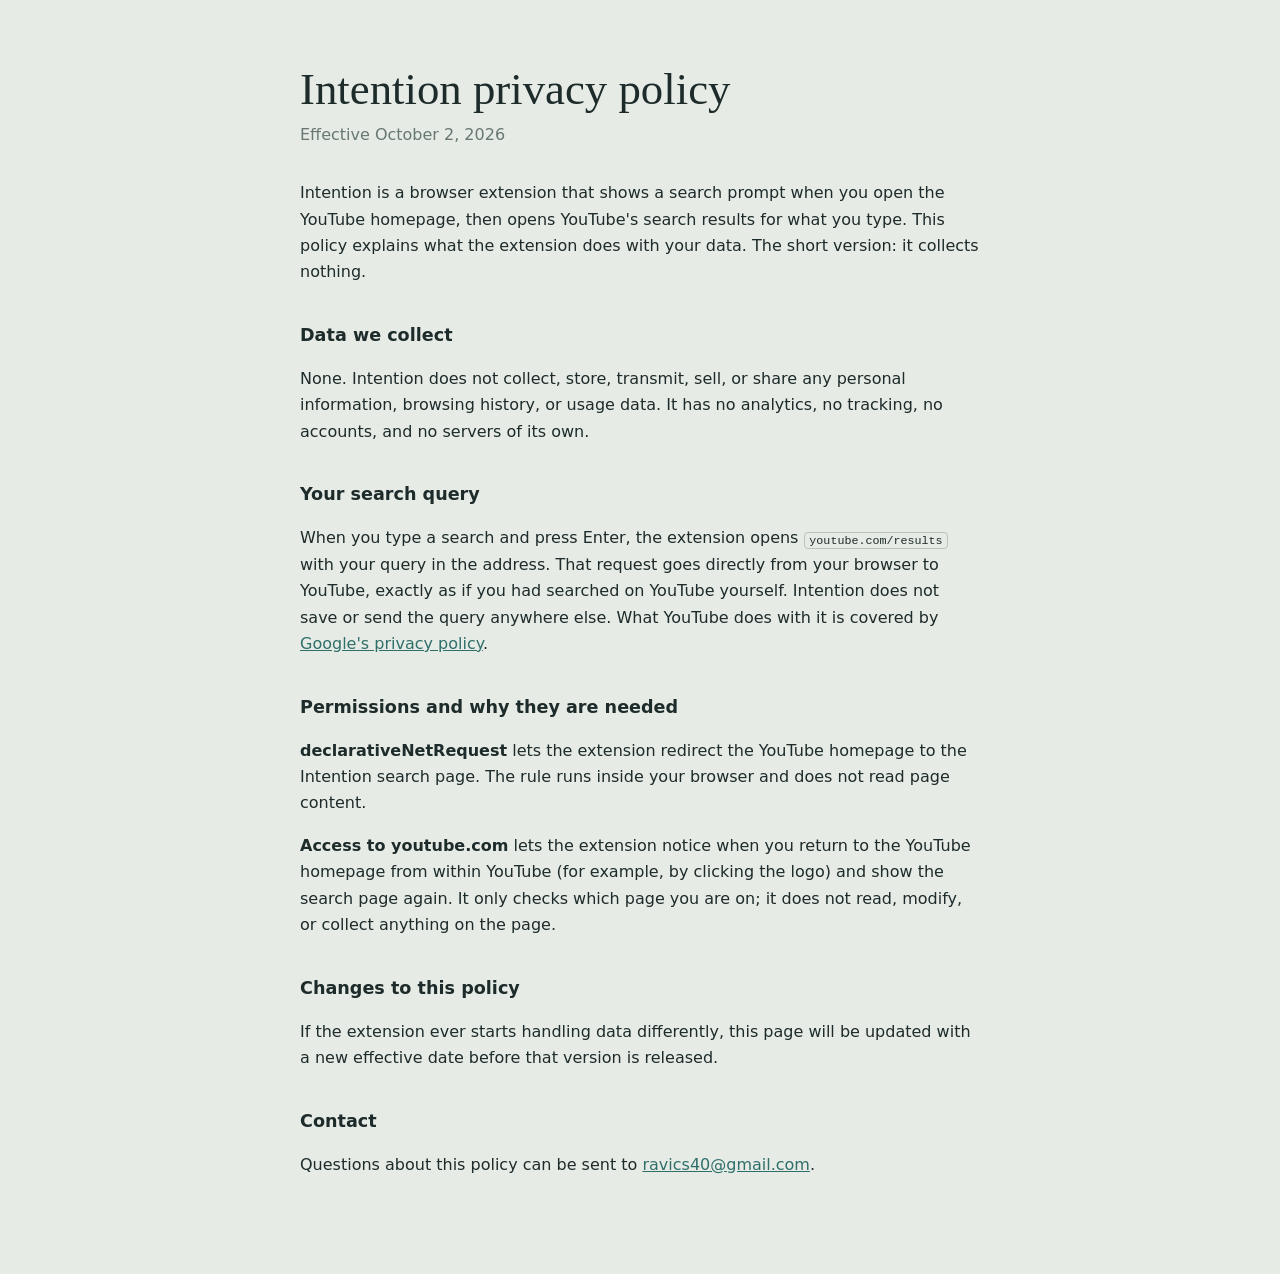
<file: index.html>
<!doctype html>
<html lang="en">
<head>
  <meta charset="utf-8">
  <meta name="viewport" content="width=device-width, initial-scale=1">
  <title>Intention: Privacy Policy</title>
  <style>
    :root { --bg:#E7EBE6; --ink:#1D2B2A; --muted:#677872; --line:#B9C4BD; --link:#2F6F6A; color-scheme: light dark; }
    @media (prefers-color-scheme: dark) { :root { --bg:#172120; --ink:#E3EAE5; --muted:#8FA29B; --line:#34443F; --link:#7FBFB6; } }
    body { margin:0; background:var(--bg); color:var(--ink);
      font-family:"Segoe UI Variable Text","Segoe UI",system-ui,-apple-system,sans-serif; line-height:1.65; }
    main { max-width:680px; margin:0 auto; padding:4rem 1.5rem 5rem; }
    h1 { font-family:"Iowan Old Style","Palatino Linotype",Palatino,Georgia,serif; font-weight:400;
      font-size:clamp(2rem,5vw,2.8rem); line-height:1.15; margin:0 0 .4rem; }
    h2 { font-size:1.1rem; margin:2.2rem 0 .4rem; }
    .date { color:var(--muted); margin:0 0 2rem; }
    a { color:var(--link); }
    code { font-size:.9em; padding:.05rem .3rem; border:1px solid var(--line); border-radius:4px; }
  </style>
</head>
<body>
<main>
  <h1>Intention privacy policy</h1>
  <p class="date">Effective October 2, 2026</p>

  <p>Intention is a browser extension that shows a search prompt when you open the YouTube homepage, then opens YouTube's search results for what you type. This policy explains what the extension does with your data. The short version: it collects nothing.</p>

  <h2>Data we collect</h2>
  <p>None. Intention does not collect, store, transmit, sell, or share any personal information, browsing history, or usage data. It has no analytics, no tracking, no accounts, and no servers of its own.</p>

  <h2>Your search query</h2>
  <p>When you type a search and press Enter, the extension opens <code>youtube.com/results</code> with your query in the address. That request goes directly from your browser to YouTube, exactly as if you had searched on YouTube yourself. Intention does not save or send the query anywhere else. What YouTube does with it is covered by <a href="https://policies.google.com/privacy">Google's privacy policy</a>.</p>

  <h2>Permissions and why they are needed</h2>
  <p><strong>declarativeNetRequest</strong> lets the extension redirect the YouTube homepage to the Intention search page. The rule runs inside your browser and does not read page content.</p>
  <p><strong>Access to youtube.com</strong> lets the extension notice when you return to the YouTube homepage from within YouTube (for example, by clicking the logo) and show the search page again. It only checks which page you are on; it does not read, modify, or collect anything on the page.</p>

  <h2>Changes to this policy</h2>
  <p>If the extension ever starts handling data differently, this page will be updated with a new effective date before that version is released.</p>

  <h2>Contact</h2>
  <p>Questions about this policy can be sent to <a href="mailto:ravics40@gmail.com">ravics40@gmail.com</a>.</p>
</main>
</body>
</html>
</file>
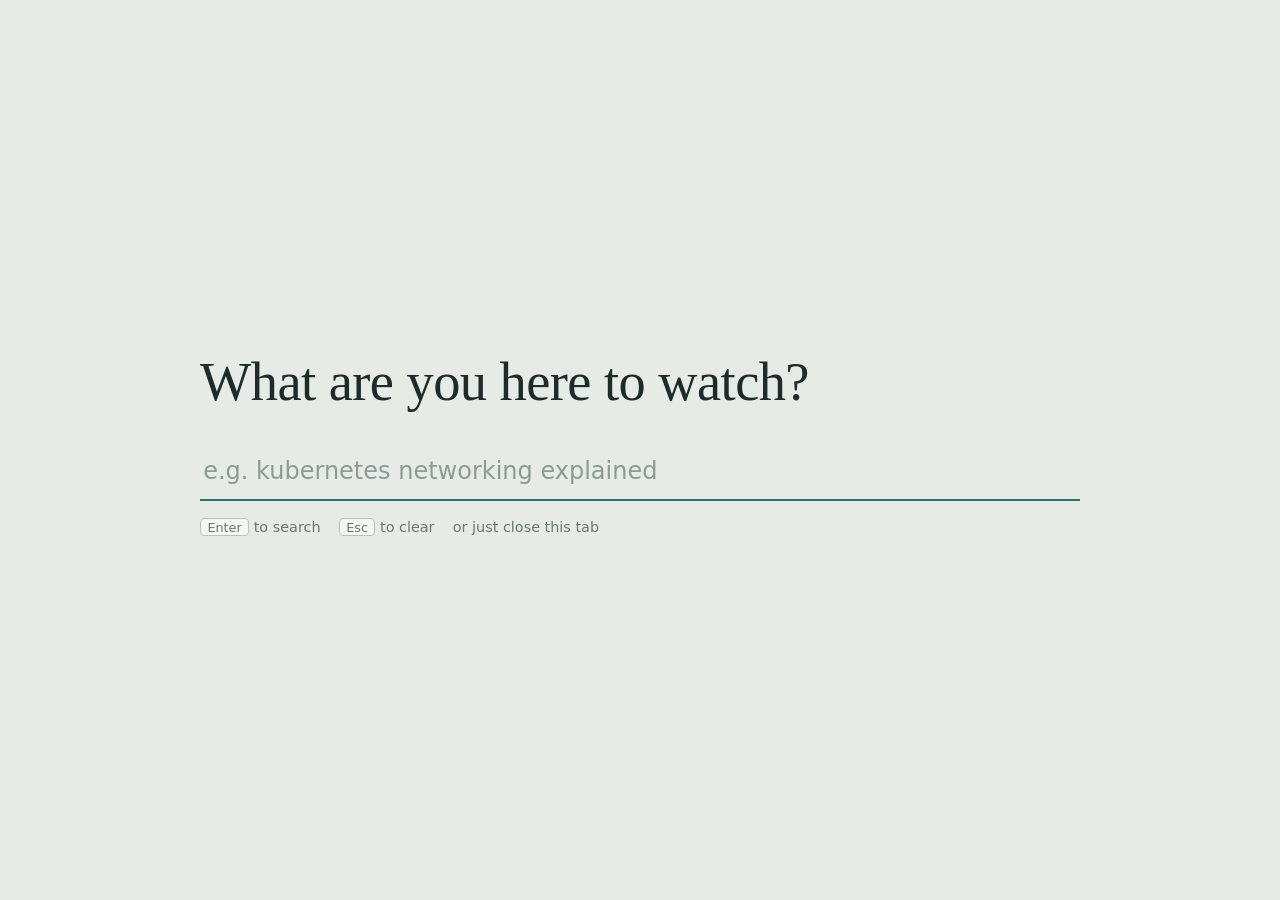
<file: intention.html>
<!doctype html>
<html lang="en">
<head>
  <meta charset="utf-8">
  <meta name="viewport" content="width=device-width, initial-scale=1">
  <title>Intention</title>
  <link rel="icon" href="icons/icon48.png">
  <link rel="stylesheet" href="intention.css">
</head>
<body>
  <main>
    <h1 id="q">What are you here to watch?</h1>
    <form id="f" autocomplete="off" role="search">
      <label for="s" class="sr">Search YouTube</label>
      <input id="s" name="s" type="search" spellcheck="false" placeholder="e.g. kubernetes networking explained" autofocus>
    </form>
    <p class="hint"><kbd>Enter</kbd> to search &nbsp;&nbsp; <kbd>Esc</kbd> to clear &nbsp;&nbsp; or just close this tab</p>
  </main>
  <script src="intention.js"></script>
</body>
</html>
</file>
<file: intention.css>
:root {
  --bg: #E7EBE6;      /* sage mist */
  --ink: #1D2B2A;     /* deep pine */
  --muted: #677872;
  --line: #B9C4BD;
  --focus: #2F6F6A;   /* still-water teal */
  --field: #F5F7F4;
  color-scheme: light dark;
}
@media (prefers-color-scheme: dark) {
  :root {
    --bg: #172120; --ink: #E3EAE5; --muted: #8FA29B;
    --line: #34443F; --focus: #7FBFB6; --field: #1E2B29;
  }
}
* { box-sizing: border-box; }
html, body { height: 100%; margin: 0; }
body {
  background: var(--bg);
  color: var(--ink);
  display: grid;
  place-items: center;
  font-family: "Segoe UI Variable Text", "Segoe UI", system-ui, -apple-system, sans-serif;
}
main { width: min(880px, 90vw); }
h1 {
  font-family: "Iowan Old Style", "Palatino Linotype", Palatino, Georgia, serif;
  font-weight: 400;
  font-size: clamp(2rem, 5vw, 3.4rem);
  line-height: 1.15;
  letter-spacing: -0.01em;
  margin: 0 0 1.6rem;
}
input {
  width: 100%;
  font: inherit;
  font-size: clamp(1.15rem, 2.4vw, 1.5rem);
  padding: 1.1rem 0.2rem 0.9rem;
  color: var(--ink);
  background: transparent;
  border: 0;
  border-bottom: 2px solid var(--line);
  outline: none;
  transition: border-color .2s;
}
input::placeholder { color: var(--muted); opacity: .7; }
input:focus { border-bottom-color: var(--focus); }
input::-webkit-search-cancel-button { display: none; }
.hint { color: var(--muted); font-size: .9rem; margin-top: 1.1rem; }
kbd {
  font: inherit; font-size: .8rem;
  border: 1px solid var(--line); border-radius: 4px;
  padding: .05rem .4rem; background: var(--field);
}
.shake { animation: shake .3s; }
@keyframes shake { 25%{transform:translateX(-6px)} 75%{transform:translateX(6px)} }
@media (prefers-reduced-motion: reduce) { .shake { animation: none; } input { transition: none; } }
.sr { position: absolute; width: 1px; height: 1px; overflow: hidden; clip: rect(0 0 0 0); }
</file>
